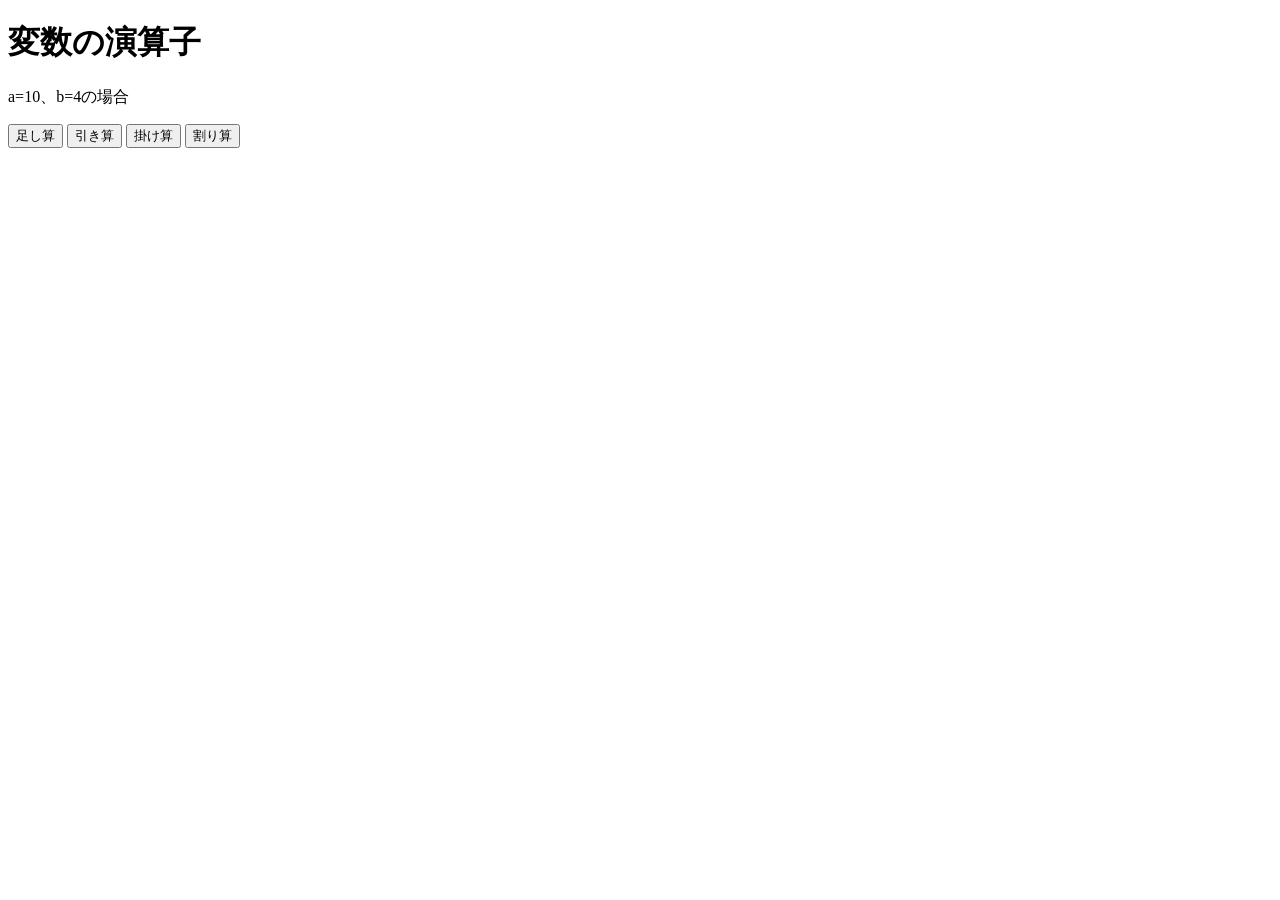
<file: 05-1/index.html>
<!DOCTYPE html>
<html lang="ja">
    <head>

    <meta charset="UTF-8">
    <title>変数の演算子</title>

    </head>

    <body>
    <h1>変数の演算子</h1>
    <p>a=10、b=4の場合</p>
    <button onclick="answer_add();">足し算</button>
    <button onclick="answer_subtract();">引き算</button>
    <button onclick="answer_ultiply();">掛け算</button>
    <button onclick="answer_divide();">割り算</button>

    <script>
    let price = [a=10,b=4]
    function answer_add() {
        alert('答えは' + [ a + b] + 'です')
    }
    function answer_subtract() {
        alert('答えは' + [ a - b] + 'です')
    }
    function answer_ultiply() {
        alert('答えは' + [ a * b] + 'です')
    }
    function answer_divide() {
        alert('答えは' + [ a / b] + 'です')
    }
    
    
    </script>

    </body>
    

</html>
</file>
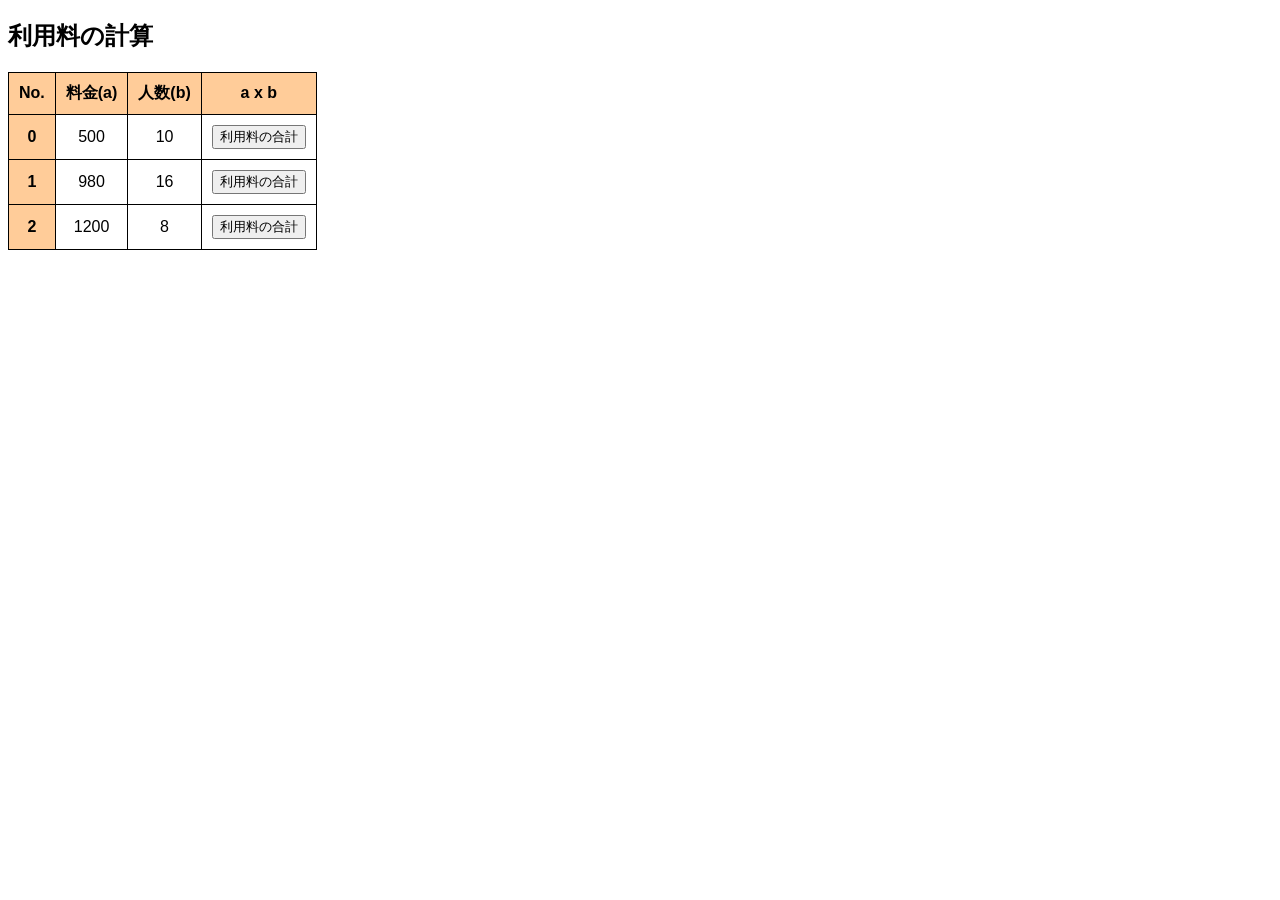
<file: 06-1/index.html>
<!DOCTYPE html>
<html lang="ja">
<head>
<meta charset="UTF-8">
<title>配列の利用</title>
<style> 
body {
           font-family: sans-serif;
       }
       h2 {
           font-size: 24px;
       }
       table {
           border-collapse: collapse;
           text-align: center;
       }
       th {
           background-color: #ffcc99;
           border: 1px solid black;
           padding: 10px;
       }
       td {
           border: 1px solid black;
           padding: 10px;
       }
       td:first-child {
           background-color: #ffcc99;
           font-weight: bold;
       }
       button {
           cursor: pointer;
       }</style>
</head>
<body>
<h2>利用料の計算</h2>

<table>

<tr>
<th>No.</th>
<th>料金(a)</th>
<th>人数(b)</th>
<th>a x b</th>
</tr>

<tr>
<td>0</td>
<td>500</td>
<td>10</td>
<td>
<button onclick="multiply(0)">利用料の合計</button>
</td>
</tr>

<tr>
<td>1</td>
<td>980</td>
<td>16</td>
<td>
<button onclick="multiply(1)">利用料の合計</button>
</td>
</tr>

<tr>
<td>2</td>
<td>1200</td>
<td>8</td>
<td>
<button onclick="multiply(2)">利用料の合計</button>
</td>
</tr>

</table>

<script>
       let a = [500, 980, 1200];
       let b = [10, 16, 8];
       function multiply(i) {
           let goukei = a[i] * b[i];
           alert("料金は" + goukei + "円です");
       }
</script>

</body>
</html>
    </head>
   

</html>
</file>
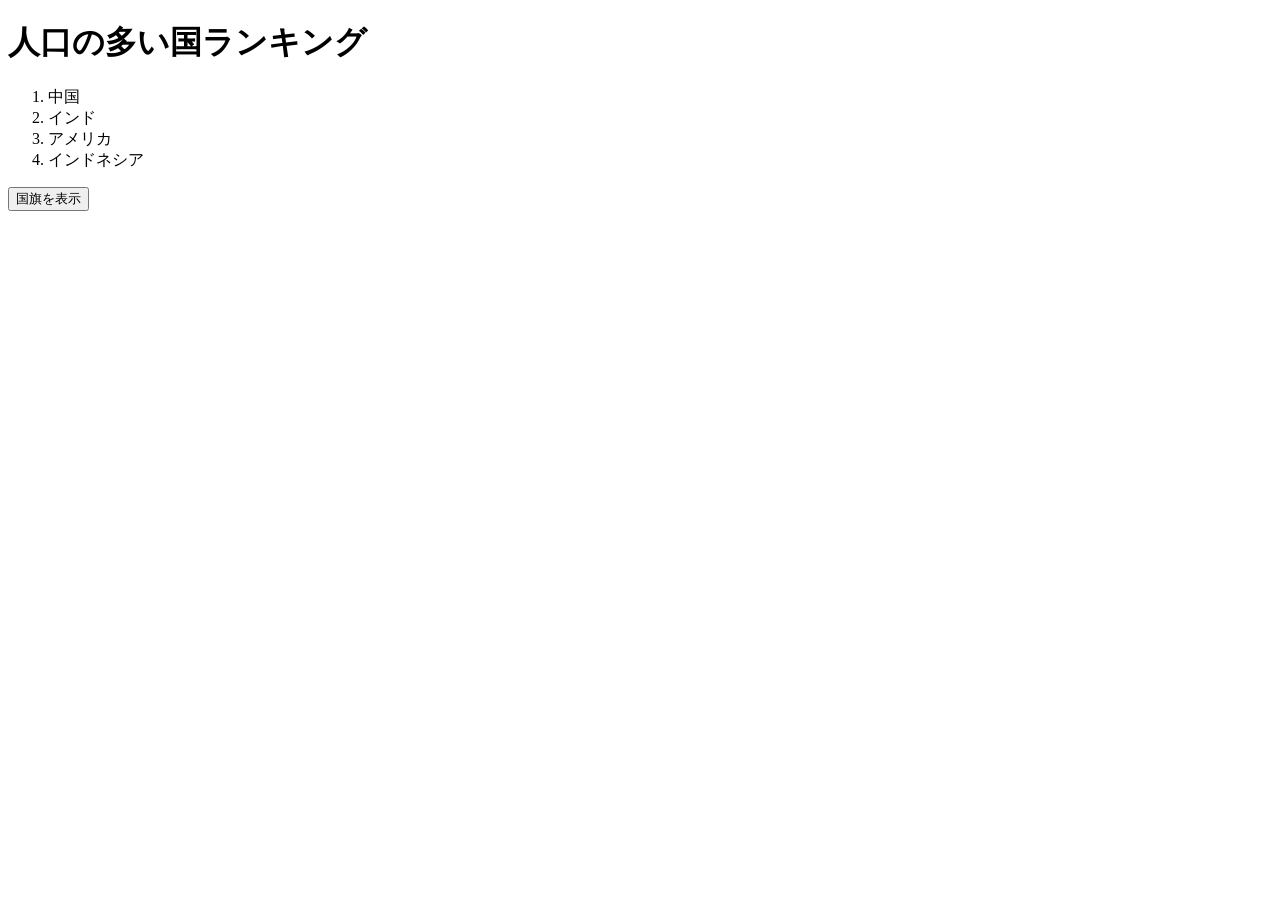
<file: web08-1/index.html>
<!DOCTYPE html>
<html lang="ja">
    <head>
        <meta charset="UTF-8">
        <title>複数の要素の取得</title>
    </head>
    <body>
        <h1>人口の多い国ランキング</h1>
        <ol id=country>
            <li>中国</li>
            <li>インド</li>
            <li>アメリカ</li>
            <li>インドネシア</li>
        </ol>
        <button onclick="get_li()">国旗を表示</button>

        <script>
            function get_li(){
                let country= document.querySelectorAll("li");

                let flags = [
    "images/flag_CHN.png",
    "images/flag_IDN.png",
    "images/flag_IND.png",
    "images/flag_USA.png"
];

country.forEach(function(country, index) {
    country.innerHTML = '<img src="' + flags[index] + '" width="65">';
});

            }
        </script>
    </body>

</html>
</file>
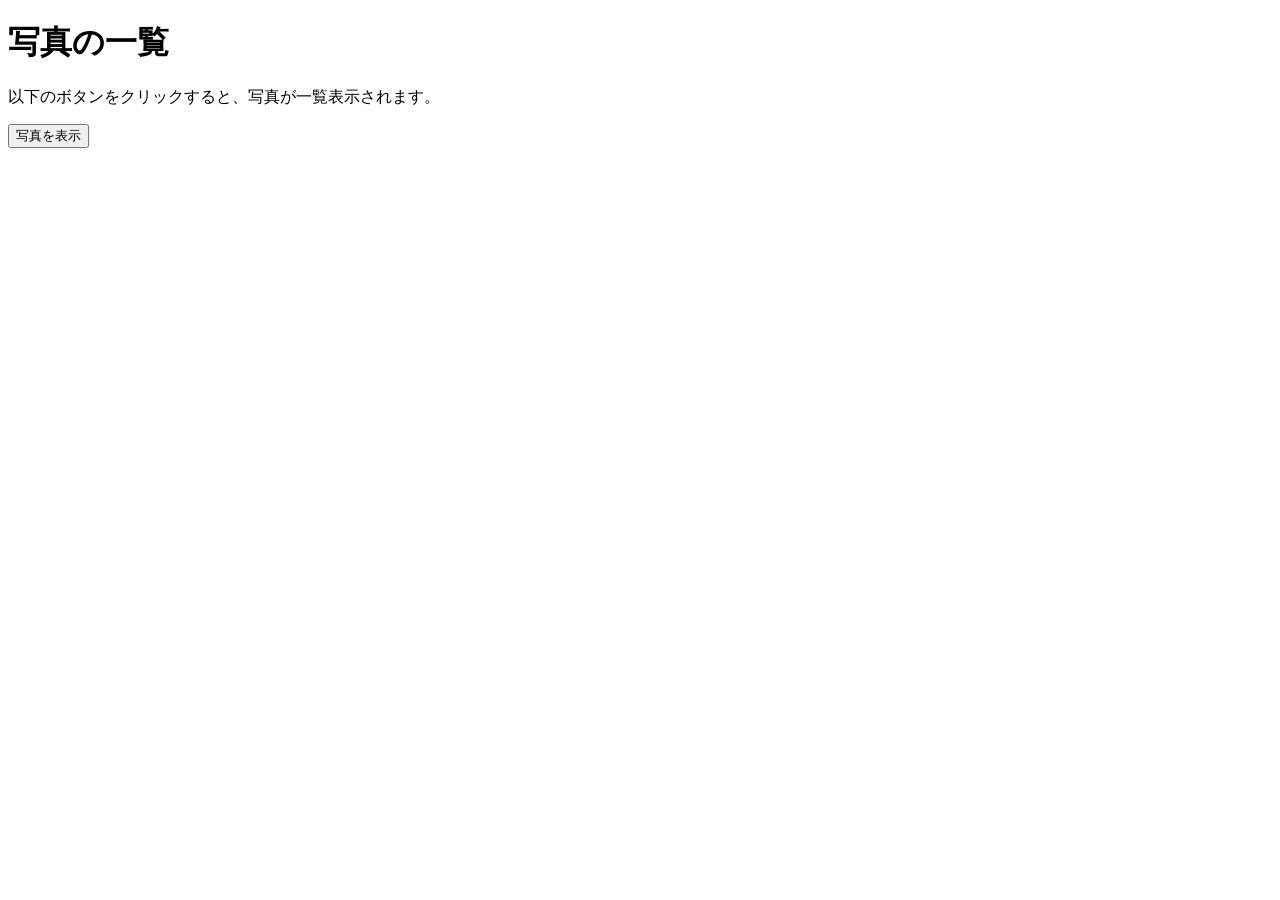
<file: web08-2/index.html>
<!DOCTYPE html>
<html lang="ja">
<head>
    <meta charset="UTF-8">
    <title>要素の追加と削除</title>

    <style>
        #photo {
            display: grid;
            grid-template-columns: repeat(3, 1fr);
            gap: 10px;
        }

        #photo img {
            width: 100%;
        }
    </style>
</head>
<body>

    <h1>写真の一覧</h1>

    <p>以下のボタンをクリックすると、写真が一覧表示されます。</p>

    <button onclick="showPhoto()">写真を表示</button>

    <div id="photo"></div>

    <script>
        function showPhoto() {

            let photos = [
                "img/photo_1.jpg",
                "img/photo_2.jpg",
                "img/photo_3.jpg",
                "img/photo_4.jpg",
                "img/photo_5.jpg",
                "img/photo_6.jpg",
                "img/photo_7.jpg",
                "img/photo_8.jpg"
            ];

            let html = "";

            photos.forEach(function(photo) {
                html += '<img src="' + photo + '">';
            });

            document.querySelector("#photo").innerHTML = html;

            
        }
    </script>

</body>
</html>
</file>
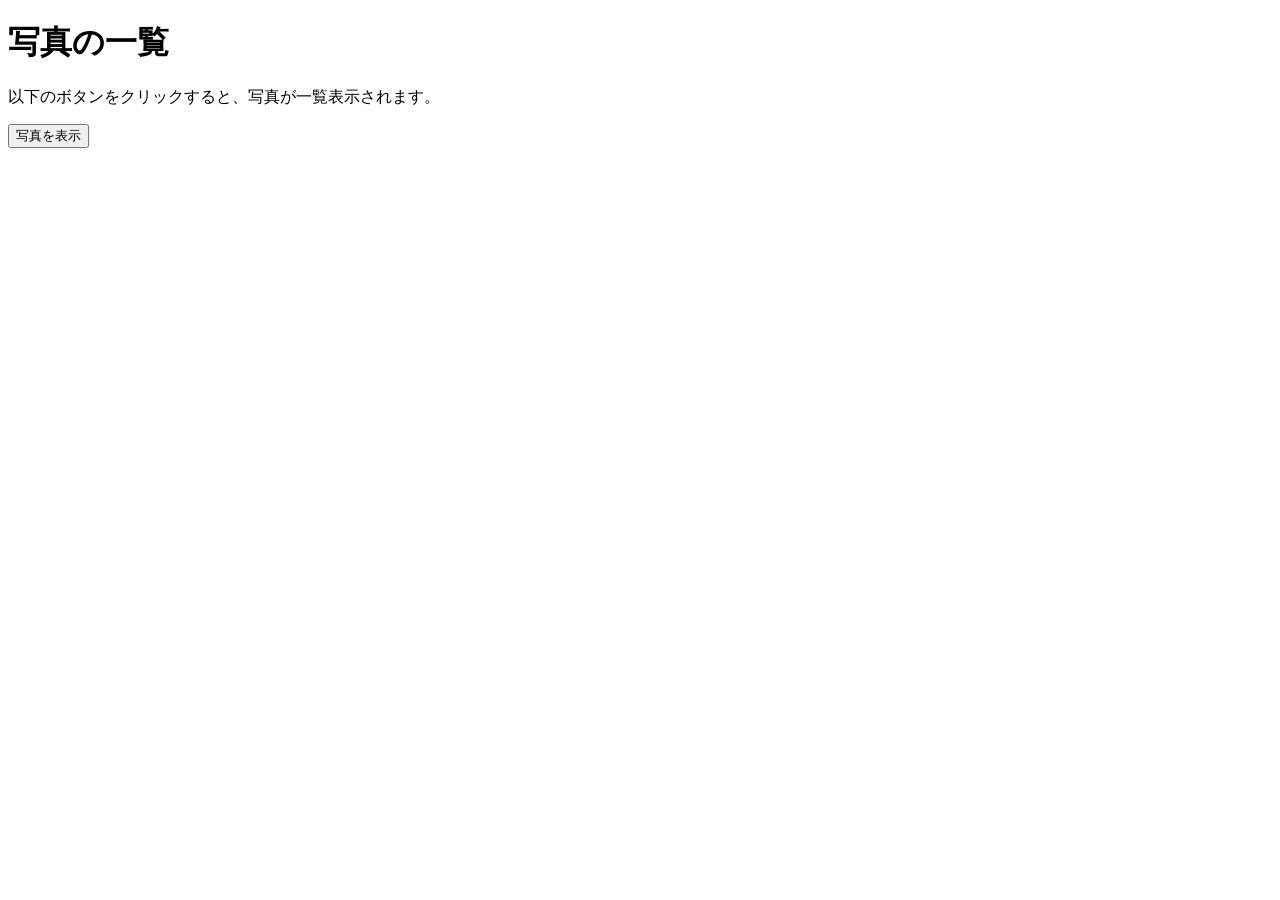
<file: web08-3/index.html>
<!DOCTYPE html>
<html lang="ja">
<head>
    <meta charset="UTF-8">
    <title>写真の一覧</title>

    <style>
        #photo {
            display: grid;
            grid-template-columns: repeat(3, 1fr);
            gap: 10px;
        }

        #photo img {
            width: 100%;
        }
    </style>
</head>
<body>

    <h1>写真の一覧</h1>

    <p>以下のボタンをクリックすると、写真が一覧表示されます。</p>

    <button onclick="showPhoto()">写真を表示</button>

    <div id="photo"></div>

    <script>
        function showPhoto() {

            let photos = [
                "img/photo_1.jpg",
                "img/photo_2.jpg",
                "img/photo_3.jpg",
                "img/photo_4.jpg",
                "img/photo_5.jpg",
                "img/photo_6.jpg",
                "img/photo_7.jpg",
                "img/photo_8.jpg"
            ];

            let html = "";

            photos.forEach(function(photo) {
                html += '<img src="' + photo + '">';
            });

            document.querySelector("#photo").innerHTML = html;

            document.querySelector("button").remove();
        }
    </script>

</body>
</html>
</file>
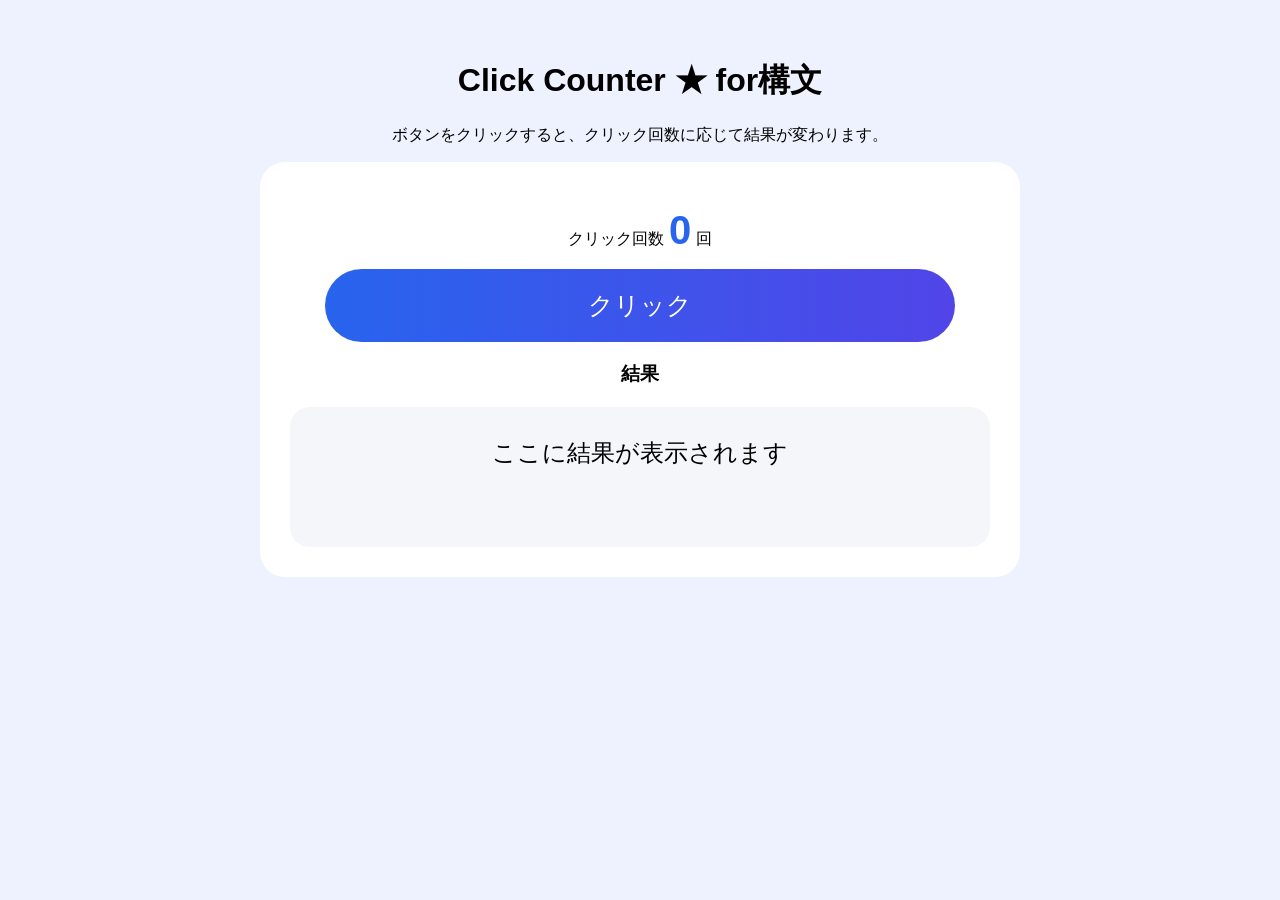
<file: web_09-1/index.html>
<!DOCTYPE html>
<html lang="ja">
    <head>
        <meta charset="UTF-8">
        <title>Click Counter for構文</title>
    </head>
    <style>

    body{
        font-family: sans-serif;
        text-align: center;
        background: #eef2ff;
        padding: 30px;
}

.box {
    background: white;
    width: 80%;
    max-width: 700px;
    margin: auto;
    padding: 30px;
    border-radius: 25px;
}

button {
    width: 90%;
    padding: 20px;
    background: linear-gradient(90deg, #2864ed, #5145e8);
    color: white;
    font-size: 25px;
    border: none;
    border-radius: 50px;
    cursor: pointer;
}

#count {
    color: #2864ed;
    font-size: 40px;
    font-weight: bold;
}

#result {
    background: #f5f6fa;
    padding: 30px;
    margin-top: 20px;
    border-radius: 20px;
    min-height: 80px;
    font-size: 24px;
}
</style>

<body>

<h1>Click Counter ★ for構文</h1>
<p>ボタンをクリックすると、クリック回数に応じて結果が変わります。</p>

<div class="box">

<p>クリック回数 <span id="count">0</span> 回</p>

<button onclick="clickCount()">クリック</button>

<h3>結果</h3>
<div id="result">ここに結果が表示されます</div>

</div>

<script>
let count = 0;

function clickCount() {

    count++;

    document.getElementById("count").textContent = count;

    let result = "";

    if (count == 1) {

        for (let i = 0; i < 1; i++) {
            result += "★";
        }

    } else if (count == 2) {

        for (let i = 0; i < 5; i++) {
            result += "★";
        }

    } else if (count == 3) {

        for (let i = 1; i <= 5; i++) {
            result += i + " ";
        }

    } else if (count == 4) {

        for (let i = 2; i <= 10; i += 2) {
            result += i + " ";
        }

    } else if (count == 5) {

        let sum = 0;

        for (let i = 1; i <= count; i++) {
            sum += i;
        }

        result = "合計値：" + sum;

    } else if (count >= 6) {

        result = "クリアしました。カウントを0に戻します。";
        count = 0;

    }

    document.getElementById("result").textContent = result;
    document.getElementById("count").textContent = count;
}
</script>

</body>
</html>
</file>
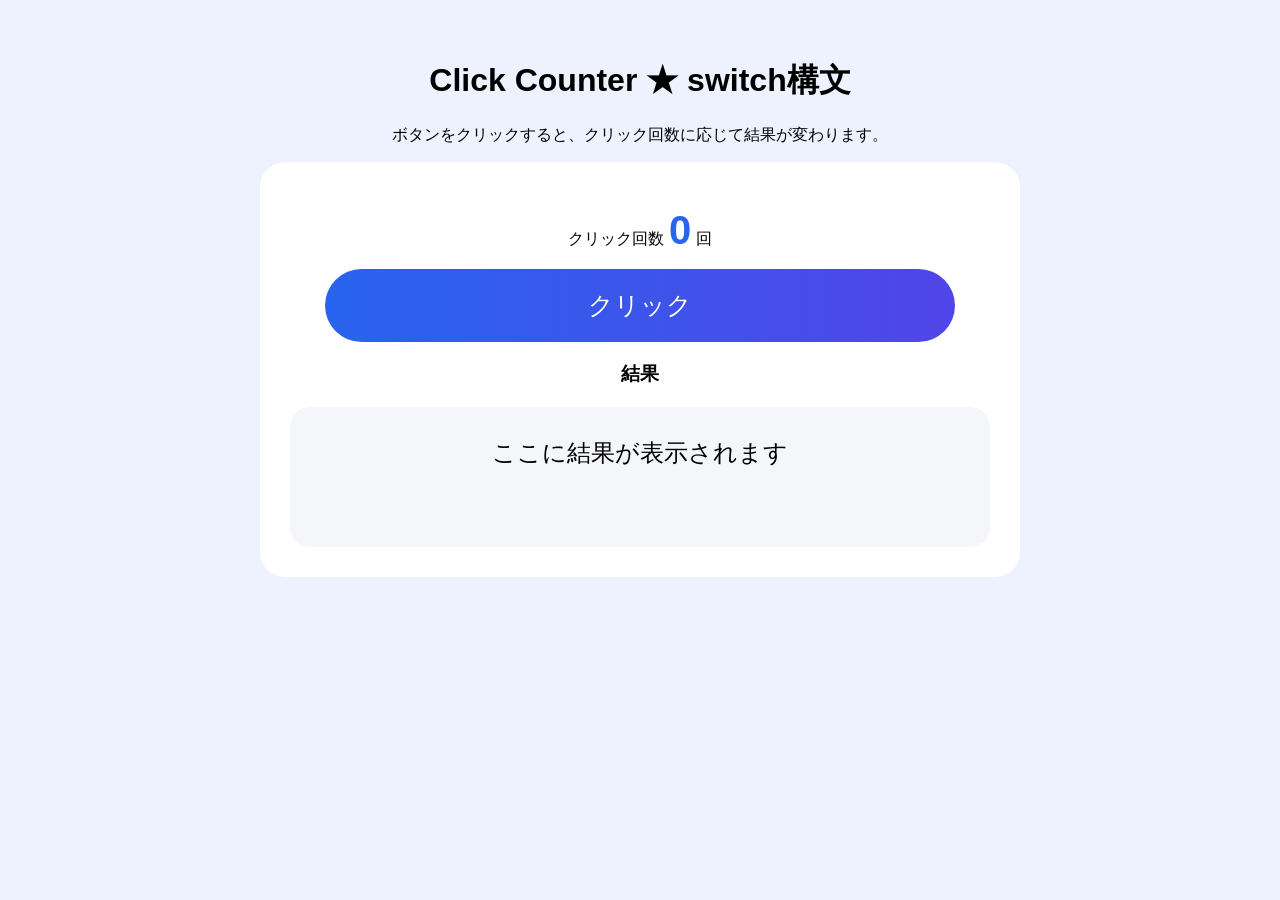
<file: web_09-2/index.html>
<!DOCTYPE html>
<html lang="ja">
    <head>
        <meta charset="UTF-8">
        <title>Click Counter switch構文</title>
    </head>
<style>
    body{
        font-family: sans-serif;
        text-align: center;
        background: #eef2ff;
        padding: 30px;
}

.box {
    background: white;
    width: 80%;
    max-width: 700px;
    margin: auto;
    padding: 30px;
    border-radius: 25px;
}

button {
    width: 90%;
    padding: 20px;
    background: linear-gradient(90deg, #2864ed, #5145e8);
    color: white;
    font-size: 25px;
    border: none;
    border-radius: 50px;
    cursor: pointer;
}

#count {
    color: #2864ed;
    font-size: 40px;
    font-weight: bold;
}

#result {
    background: #f5f6fa;
    padding: 30px;
    margin-top: 20px;
    border-radius: 20px;
    min-height: 80px;
    font-size: 24px;
}
</style>
<body>
    <h1>Click Counter ★ switch構文</h1>
    <p>ボタンをクリックすると、クリック回数に応じて結果が変わります。</p>
    <div class="box">

<p>クリック回数 <span id="count">0</span> 回</p>

<button onclick="clickCount()">クリック</button>

<h3>結果</h3>
<div id="result">ここに結果が表示されます</div>

</div>

<script>
let count = 0;

function clickCount() {

    count++;

    let result = "";

    switch (count) {

        case 1:
            for (let i = 0; i < 1; i++) {
                result += "★";
            }
            break;

        case 2:
            for (let i = 0; i < 5; i++) {
                result += "★";
            }
            break;

        case 3:
            for (let i = 1; i <= 5; i++) {
                result += i + " ";
            }
            break;

        case 4:
            for (let i = 2; i <= 10; i += 2) {
                result += i + " ";
            }
            break;

        case 5:
            let sum = 0;
            for (let i = 1; i <= count; i++) {
                sum += i;
            }
            result = "合計値：" + sum;
            break;

        default:
            result = "クリアしました。カウントを0に戻します。";
            count = 0;
            break;
    }

    document.getElementById("count").textContent = count;
    document.getElementById("result").textContent = result;

}
</script>
</body>

</html>
</file>
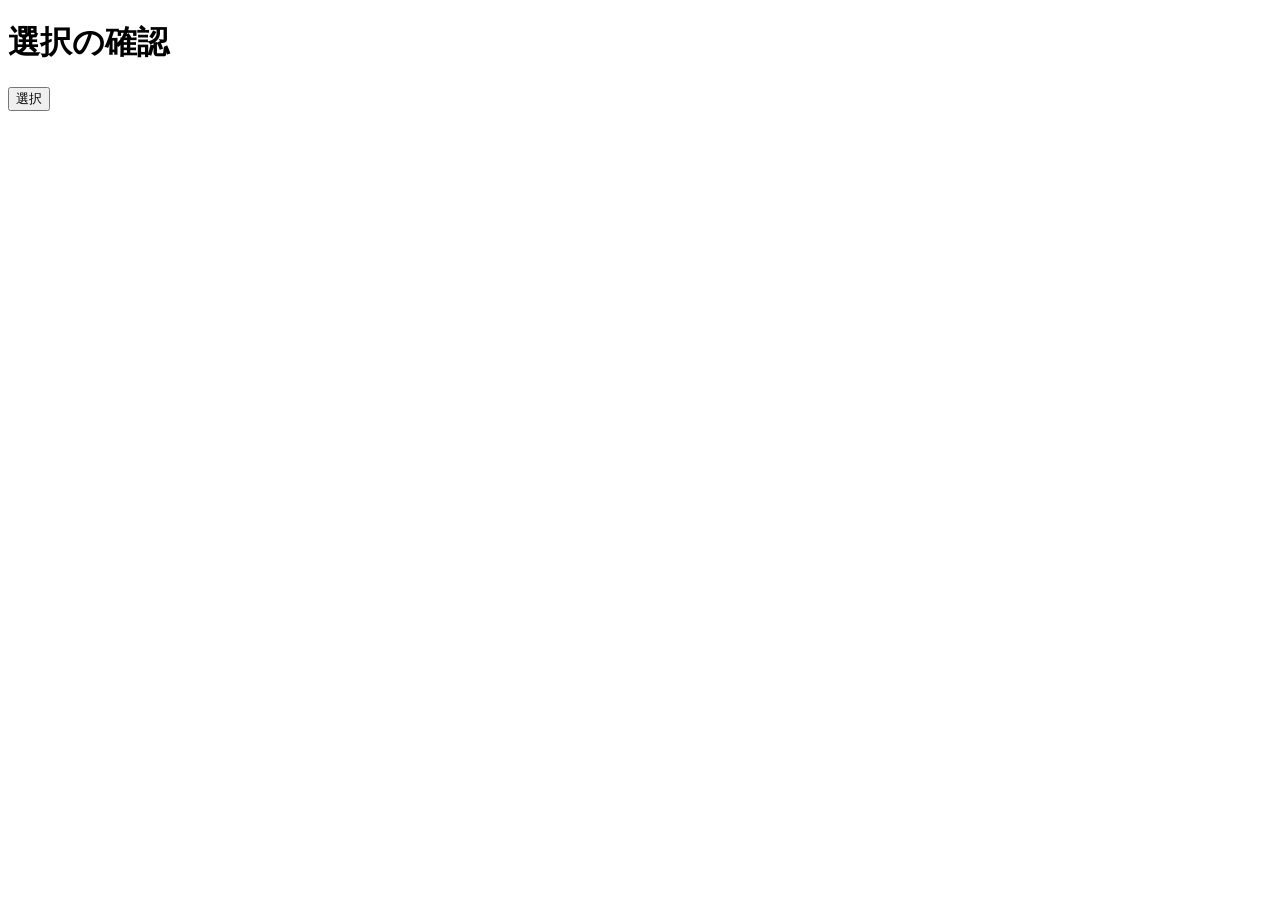
<file: web_2 7-2/index.html>
<!DOCTYPE html>
<html lang="ja">
<head>
    <meta charset="UTF-8">
    <title>確認ダイアログ</title>
</head>
<body>
    <h1>選択の確認</h1>
    <button onclick = "start()">選択</button>

<script>
    function ask(question,yes,no){
        if (confirm(question)){
            yes();
        }else{
            no();
        }

    }

    function start() {
        ask(
            "次の操作を始めてもいい？",
            function(){
                alert("移動する！")
            },
            function(){
                alert("このページに留まる")
            }
        );

    }
</script>
</body>
</html>
</file>
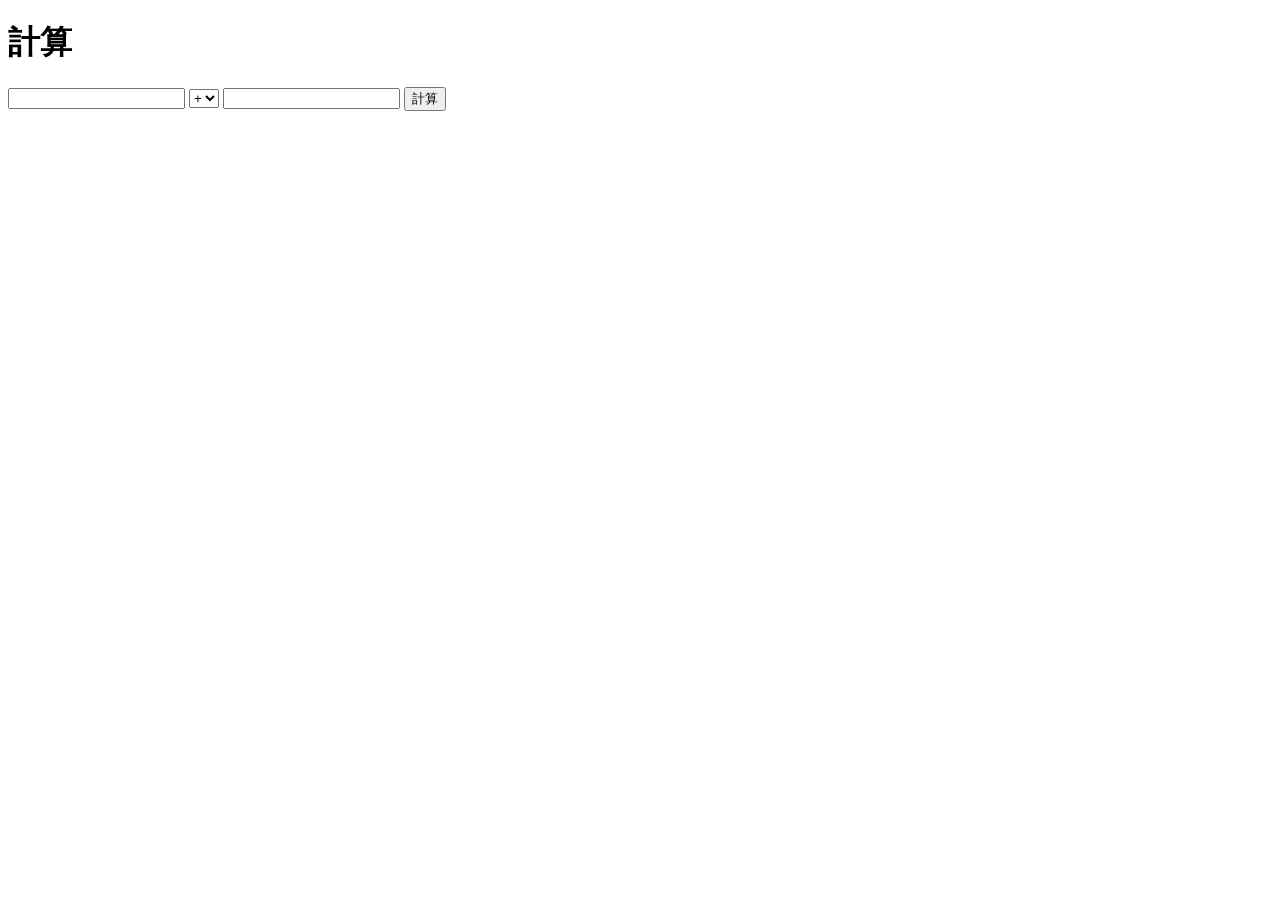
<file: web_2 7-3/index.html>
<!DOCTYPE html>
<html lang="ja">
    <head>

    <meta charset="UTF-8">
    <title>電卓</title>

    </head>
<body>
    <h1>計算</h1>
    <input id = "op1" type="number">
    <select id="op">
        <option value="+">+</option>
         <option value="-">-</option>
          <option value="*">*</option>
           <option value="/">/</option>
    </select>
<input id = "op2" type="number">

<button onclick = "calc()">計算</button>

<p id="result"></p>

<script>
    function calc(){
        let a = Number(document.getElementById("op1").value);
        let b = Number(document.getElementById("op2").value);
    let op = document.getElementById("op").value;
    let result;

    switch(op) {
        case "+": result = a + b; break;
        case "-": result = a - b; break;
        case "*": result = a * b; break;
        case "/": result = a / b; break;
    }

    document.getElementById("result").textContent = result;
}
    
</script>
</body>
</html>
</file>
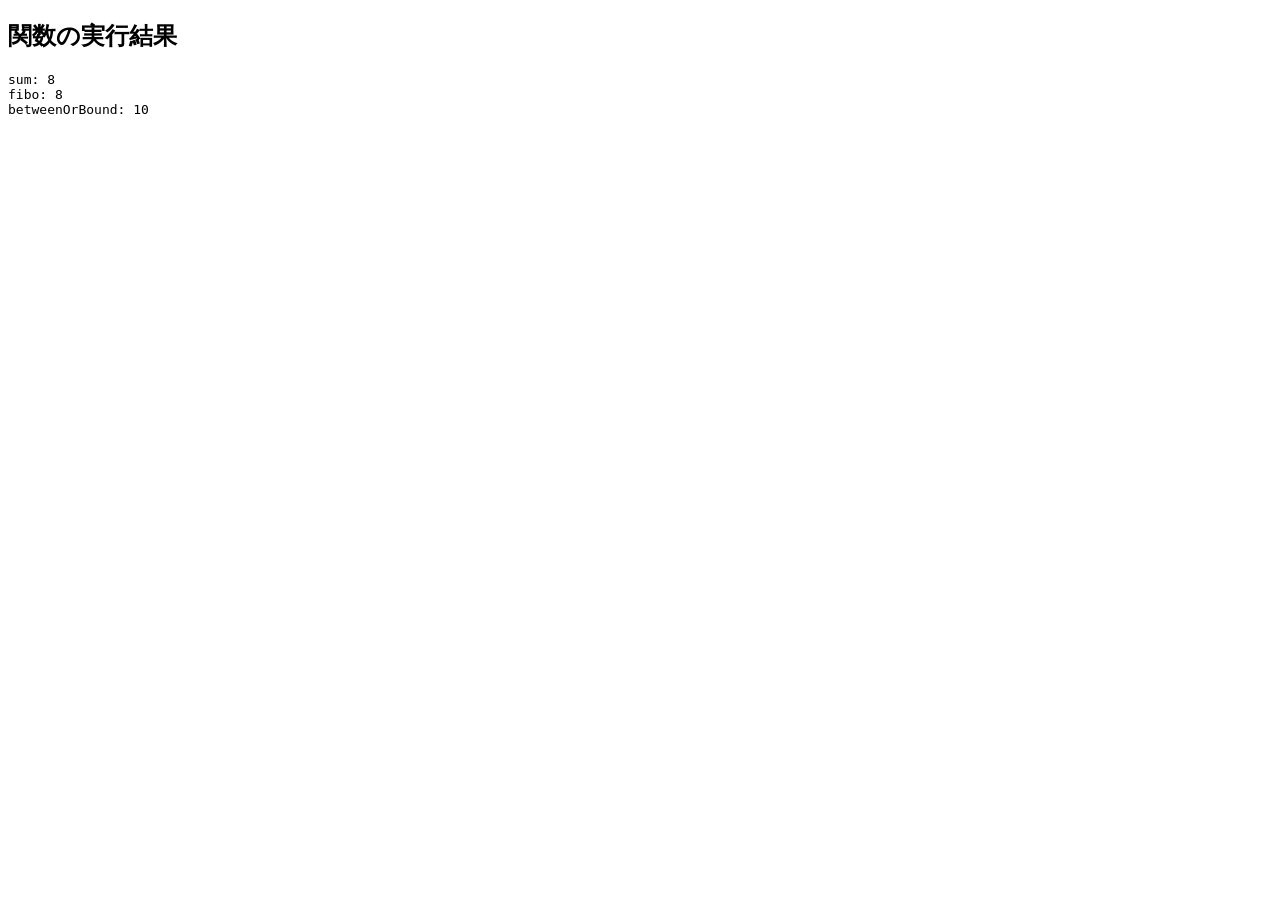
<file: web_2 7-5/index.html>
<!DOCTYPE html>
<html lang="ja">
<head>
<meta charset="UTF-8">
<title>関数の利用</title>
</head>
<body>

<h2>関数の実行結果</h2>

<pre id="result"></pre>

<script>
// sum関数
function sum(a, b) {
    return a + b;
}
const sum2 = (a, b) => a + b;

// fibo関数
function fibo(n) {
    if (n < 2) {
        return n;
    }
    return fibo(n - 1) + fibo(n - 2);
}
const fibo2 = (n) => n < 2 ? n : fibo2(n - 1) + fibo2(n - 2);

// betweenOrBound関数
function betweenOrBound(low, high, n) {
    return n < low ? low : (n > high ? high : n);
}
const betweenOrBound2 = (low, high, n) => {
    if (n >= low && n <= high)
        return n;
    else if (n < low)
        return low;
    else
        return high;
};

// 実行結果を表示
document.getElementById("result").textContent =
    "sum: " + sum2(3, 5) + "\n" +
    "fibo: " + fibo2(6) + "\n" +
    "betweenOrBound: " + betweenOrBound2(1, 10, 15);

</script>

</body>
</html>
</file>
